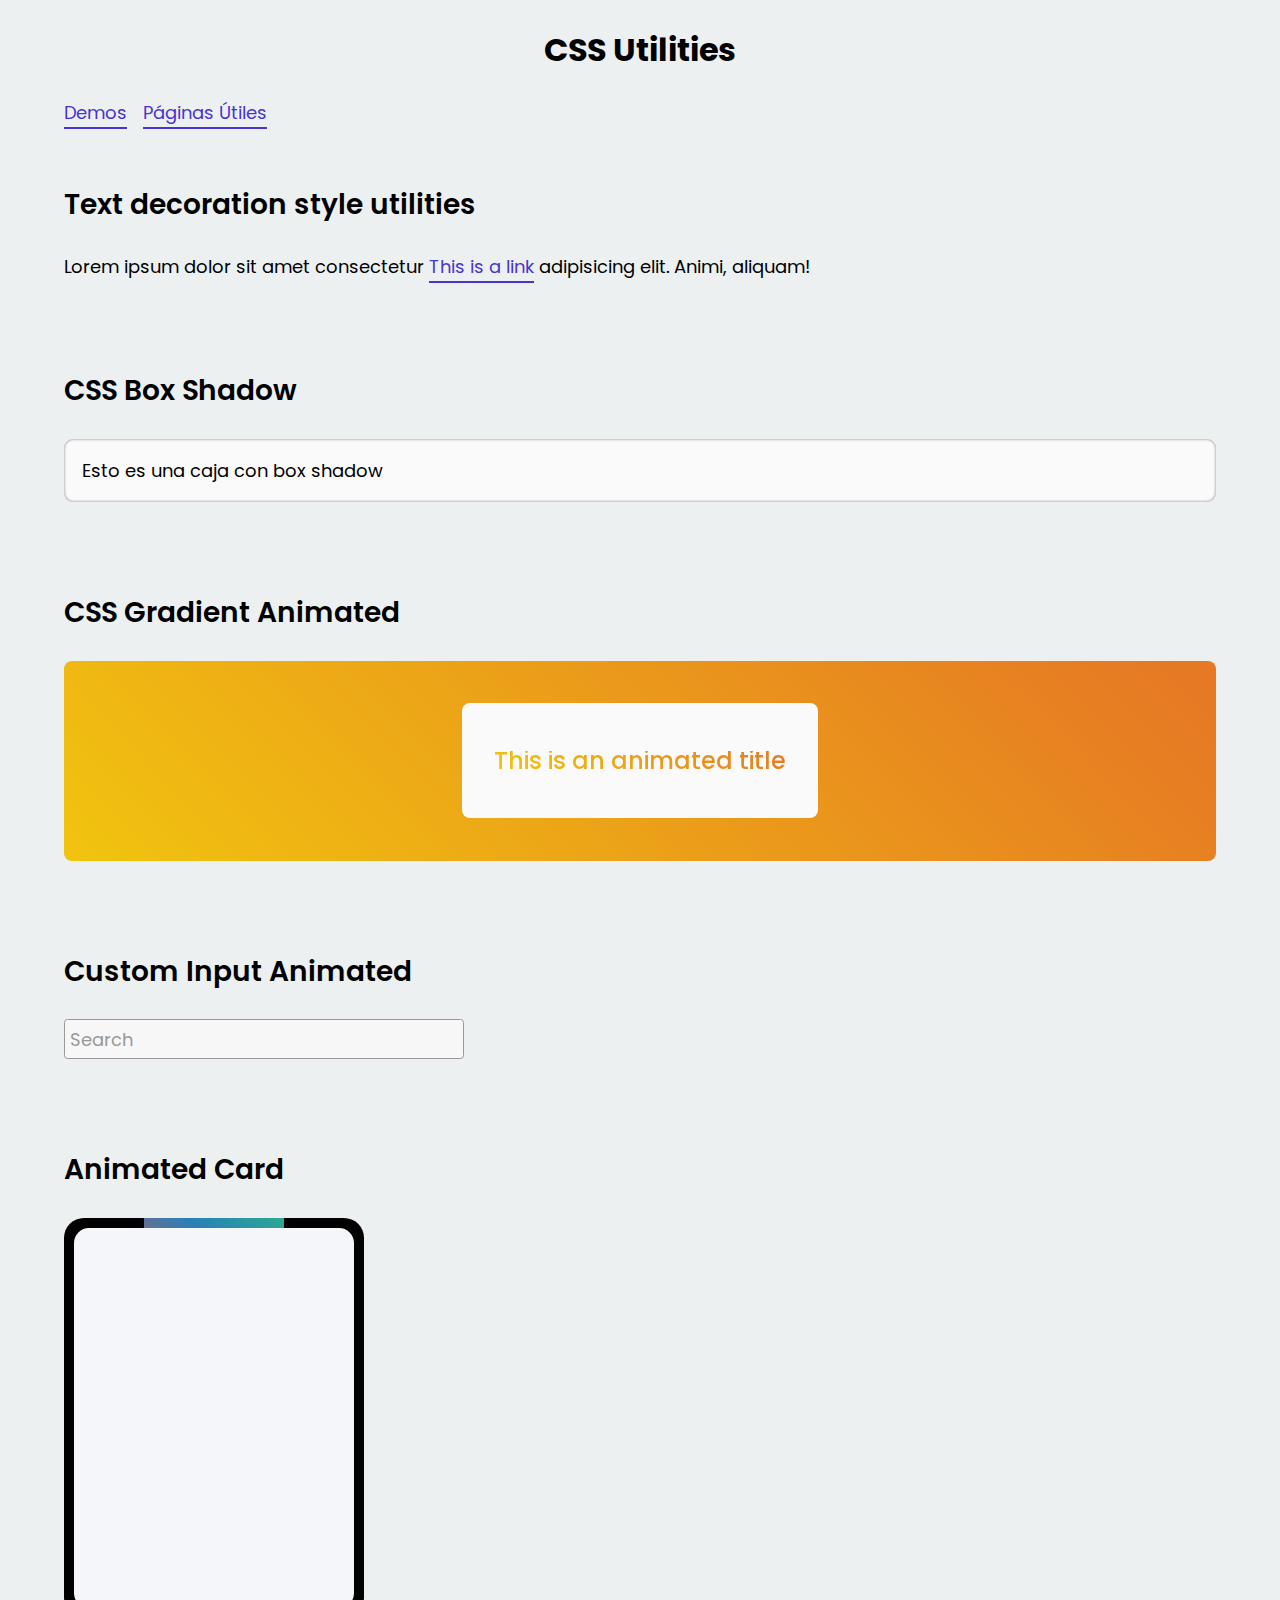
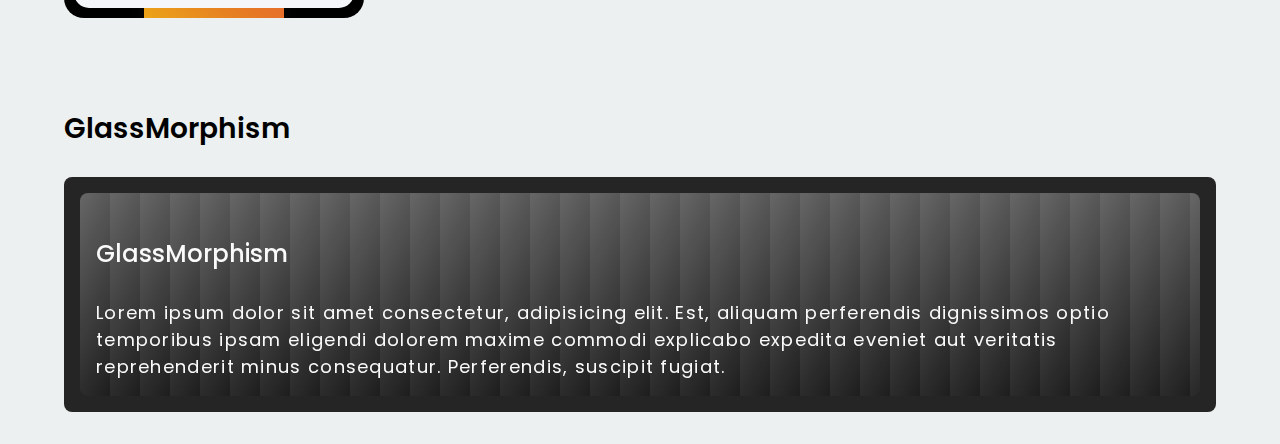
<file: index.html>
<!DOCTYPE html>
<html lang="en">
<head>
    <meta charset="UTF-8">
    <meta name="viewport" content="width=device-width, initial-scale=1.0">
    <link rel="stylesheet" href="style.css">
    <title>Utilidades CSS</title>
</head>
<body>
    <h1 class="text-center">CSS Utilities</h1>
    <nav class="contenedor">
        <a href="/Utilities_CSS">Demos</a>
        <a href="/Utilities_CSS/paginas.html">Páginas Útiles</a>
    </nav>
    <section class="contenedor">
        <h2>Text decoration style utilities</h2>
        Lorem ipsum dolor sit amet consectetur <a href="">This is a link</a> adipisicing elit. Animi, aliquam!
    </section>
    <section class="contenedor">
        <h2>CSS Box Shadow</h2>
        <div class="box shadow">
            Esto es una caja con box shadow
        </div>
    </section>
    <section class="contenedor">
        <h2>CSS Gradient Animated</h2>
        <div class="bg-gradient">
            <div class="content">
                <h3 class="bg-gradient-title">This is an animated title</h3>
            </div>
        </div>
    </section>
    <section class="contenedor">
        <h2>Custom Input Animated</h2>
        <fieldset class="field-animated">
            <input class="field-animated__input" id="search" type="text" required>
            <label class="field-animated__label" for="search">Search</label>
        </fieldset>
    </section>
    <section class="contenedor">
        <h2>Animated Card</h2>
        <div class="card-animated">

        </div>
    </section>
    <section class="contenedor">
        <h2>GlassMorphism</h2>
        <div class="container-black">
            <div class="glassmorphism">
                <h3>GlassMorphism</h3>
                <p>Lorem ipsum dolor sit amet consectetur, adipisicing elit. Est, aliquam perferendis dignissimos optio temporibus ipsam eligendi dolorem maxime commodi explicabo expedita eveniet aut veritatis reprehenderit minus consequatur. Perferendis, suscipit fugiat.</p>
            </div>
        </div>
    </section>
</body>
</html>
</file>
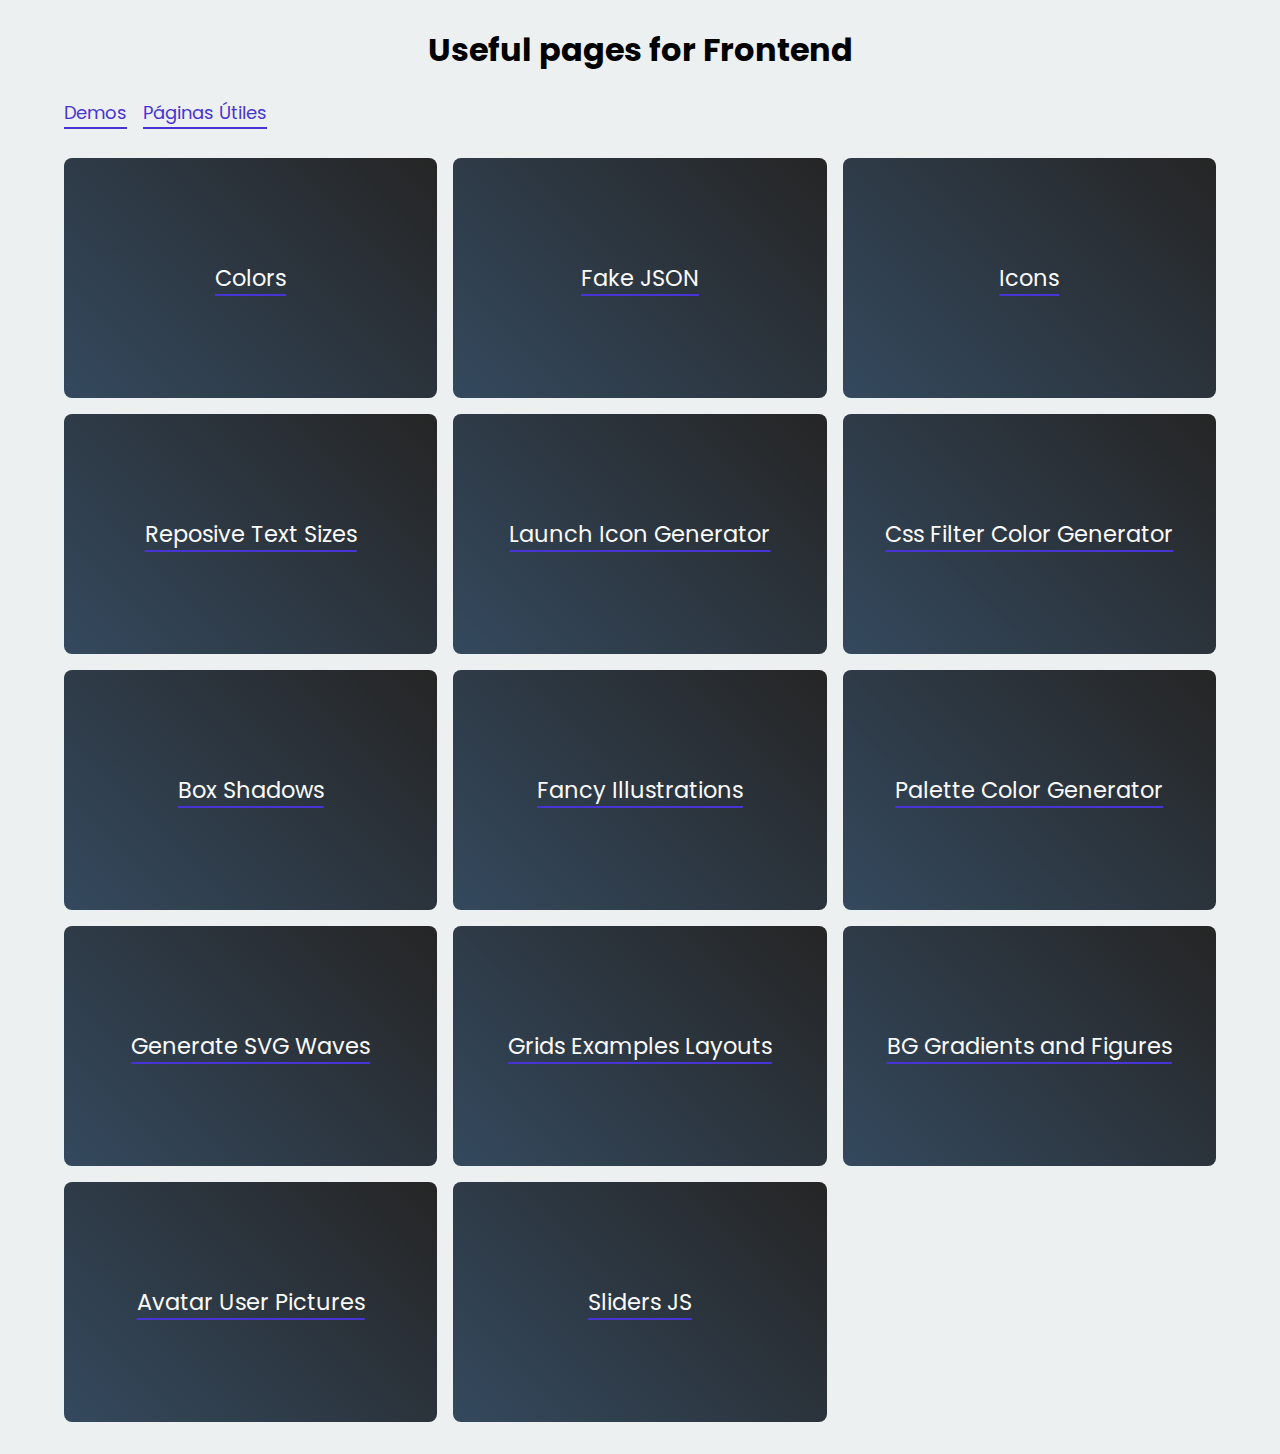
<file: paginas.html>
<!DOCTYPE html>
<html lang="en">
<head>
    <meta charset="UTF-8">
    <meta name="viewport" content="width=device-width, initial-scale=1.0">
    <link rel="stylesheet" href="style.css">
    <title>Utilidades CSS</title>
</head>
<body>
    <h1 class="text-center">Useful pages for Frontend</h1>
    <nav class="contenedor">
        <a href="/Utilities_CSS">Demos</a>
        <a href="/Utilities_CSS/paginas.html">Páginas Útiles</a>
    </nav>
    <main class="main contenedor" id="container-pages">
        <!-- Content -->
    </main>
    <script src="./js/paginas.js"></script>
</body>
</html>
</file>
<file: style.css>
@import url('https://fonts.googleapis.com/css2?family=Poppins:wght@300;400;500;600;700&display=swap');

:root{
    --fuentePrincipal: 'Poppins', sans-serif;
    --blurple: #4834d4;
    --sunflower: #F79F1F;
    --download: #0097e6;
    --wet-asphalt: #34495e;
    --darken: #252525;
    --white: #FAFAFA;
    --gradient: 45deg, 
                #f1c40f,
                #e67e22,
                #e74c3c,
                #2980b9,
                #2ecc71
    ;
    /* Font Sizes */
    --step--2: clamp(0.6076rem, 0.5686rem + 0.1954vi, 0.72rem);
    --step--1: clamp(0.7292rem, 0.6697rem + 0.2971vi, 0.9rem);
    --step-0: clamp(0.875rem, 0.788rem + 0.4348vi, 1.125rem);
    --step-1: clamp(1.05rem, 0.9261rem + 0.6196vi, 1.4063rem);
    --step-2: clamp(1.26rem, 1.0868rem + 0.8658vi, 1.7578rem);
    --step-3: clamp(1.512rem, 1.2736rem + 1.1918vi, 2.1973rem);
    --step-4: clamp(1.8144rem, 1.4902rem + 1.6212vi, 2.7466rem);
    --step-5: clamp(2.1773rem, 1.7404rem + 2.1843vi, 3.4332rem);
}

/* apply a natural box layout model to all elements, but allowing components to change */
html {
    box-sizing: border-box;
  }
  *, *:before, *:after {
    box-sizing: inherit;
}
*{
    margin: 0;
    padding: 0;
    font: inherit;
}
body{
    font-size: var(--step-0);
    font-family: var(--fuentePrincipal);
    min-height: 100vh;
    background-color: #ecf0f1;
}
img, picture, svg, video{
    display: block;
    max-width: 100%;
}
input, textarea, button, select{
    font: inherit;
}
h1, h2, h3, h4, h5{
    line-height: 1.1;
    margin-block: 2rem;
    text-wrap: balance;
}
h1{
    font-size: 32px;
    font-weight: 700;
}
h2{
    font-size: 28px;
    font-weight: 600;
}
h3{
    font-size: 24px;
    font-weight: 500;
}
section{
    padding-block: 2rem;
}
p{
    text-wrap: pretty;
    letter-spacing: 1.3px;
}
nav{
    display: flex;
    gap: 1rem;
}
/* Utilidades */
.contenedor{
    width: min(120rem, 90%);
    margin-inline: auto;
}
.grid{
    display: grid;
    gap: 1rem;
    grid-template-columns: repeat(auto-fit,minmax(min(400px, 100%), 1fr));
}
.text-center{
    text-align: center;
}
/* Links */
a{
    --transition-duration: 300ms;
    transition: color var(--transition-duration), text-decoration-color var(--transition-duration);
    text-decoration-thickness: 2px;
    text-decoration-color: var(--blurple);
    text-decoration-style: solid; /*Solid, dashed, dotted, wavy */
    text-decoration-line: underline;

    text-underline-offset: .5rem;
    color: var(--blurple);
}
a:hover, a:focus{
    color: var(--download);
    text-decoration-color: var(--download);
}
/* Box shadows */
.box{
    background-color: #FAFAFA;
    padding: 1em;
    border-radius: .5em;
}
.shadow{
    --box-color-primary: rgba(0,0,0,.5);
    --box-color-secondary: #f1c40f;
    /* box-shadow: x1 - y1 - blur-radius - spred blur - color */
    /* Spred blue: Indica a que distancia va a empezar del blur del elemento */
    box-shadow: 5px 5px 3px red;

    /* Al interior del elemento con inset */
    /* box-shadow: inset - x1 - y1 - blur-radius - spred blur - color */
    box-shadow: inset 0 0 3px var(--box-color-primary);

    /* Multiples box shadows */
    /* box-shadow: 3px 3px 5px var(--box-color-primary),
                -3px -3px 5px var(--box-color-secondary)
    ; */
}
/* Animate titles with gradient */
.bg-gradient{
    min-height: 200px;
    background-image: linear-gradient(var(--gradient));
    background-size: 400%;
    animation: bg-animate 20s linear infinite alternate;
    display: grid;
    place-items: center;
    border-radius: .5rem;
}
.bg-gradient .content{
    background-color: #FAFAFA;
    padding: 1rem 2rem;
    max-width: 90%;
    border-radius: .5rem;
}
.bg-gradient-title{
    background-image: linear-gradient(var(--gradient));
    background-size: 400%;
    background-clip: text;
    color: transparent;
    line-height: 0.8;
    animation: bg-animate 10s linear infinite alternate-reverse;
}
@keyframes bg-animate {
    from{
        background-position: left;
    }
    to{
        background-position: right;
    }
}
.field-animated{
    --active: #1e90ff;
    --normal: #999999;
    --normal-50: #f7f7f7;
    --transition: 150ms ease-in-out;
    position: relative;
    border: none;
    max-width: 400px;
    margin-top: 2rem;
}
.field-animated__input{
    border: 1px solid var(--normal);
    min-height: 40px;
    border-radius: .225rem;
    padding-inline: 1rem;
    width: 100%;
    background-color: var(--normal-50);
}
.field-animated__input:focus{
    outline: none;
    border: 1px solid var(--active);
}
.field-animated__label{
    position: absolute;
    top: 50%;
    left: 0;
    transform: translate(10%, -50%);
    color: var(--normal);
    transition: transform var(--transition), color var(--transition), opacity var(--transition);
}
.field-animated__input:focus + .field-animated__label {
    transform: translate(10%, -200%);
    color: var(--active);
}
/* Opcion que se oculte */
/* .field-animated__input:valid:not(:focus) + .field-animated__label {
    opacity: 0;
} */
/* Opcion que se quede arriba */
.field-animated__input:valid:not(:placeholder-shown) + .field-animated__label {
    transform: translate(10%, -200%);
    color: var(--active);
}
/* Animated card */
.card-animated{
    position: relative;
    width: 300px;
    height: 400px;
    display: flex;
    justify-content: center;
    align-items: center;
    background-color: rgb(0 0 0);
    overflow: hidden;
    border-radius: 20px;
}
.card-animated::before{
    content: '';
    position: absolute;
    width: 140px;
    height: 140%;
    background: linear-gradient(var(--gradient));
    box-shadow: 0 0 20px rgb(8, 8, 8);
    animation: card 5s linear infinite;
}
.card-animated::after{
    content: '';
    position: absolute;
    inset: 10px;
    background-color: #f5f6fa;
    border-radius: 15px;
}
@keyframes card {
    0%{
        transform: rotate(0deg);
    }
    100%{
        transform: rotate(360deg);
    }
}
.main{
    margin-block: 2rem;
    display: grid;
    gap: 1rem;
    grid-template-columns: repeat(auto-fit,minmax(min(20rem, 100%), 1fr));
}
.card-page{
    border-radius: 0.5rem;
    padding: 1rem;
    background: linear-gradient(45deg, var(--wet-asphalt), var(--darken));
    min-height: 15rem;
    height: auto;
    transition: transform 120ms ease-in;
}
.card-page:hover{
    box-shadow: 0 0 0.5rem .0375rem var(--download);
    transform: translateY(-5px);
}
.card-page a{
    height: 100%;
    width: 100%;
    text-align: center;
    display: grid;
    place-items: center;
    color: var(--white);
    font-size: var(--step-1);
}
.container-black{
    background-color: var(--darken);
    min-height: 200px;
    padding: 1rem;
    border-radius: .5rem;
    background-image: url('https://res.cloudinary.com/dypooembo/image/upload/v1713284188/pexels-pixabay-259191_ndois4.jpg');
    background-position: center;
    background-size: cover;
}
.glassmorphism{
    min-height: 100px;
    padding: 1rem;
    border-radius: .5rem;
    
    /* Primera forma */
    background-color: transparent;
    backdrop-filter: blur(10px);
    -webkit-backdrop-filter: blur(10px);
    /* Segunda forma */
    background-color: rgba(255,255,255,0.3);
    backdrop-filter: blur(10px);
    -webkit-backdrop-filter: blur(10px);
    /* Tercera forma */
    background-color: transparent;
    backdrop-filter: blur(10px);
    -webkit-backdrop-filter: blur(10px);
    background-image: linear-gradient(120deg, rgba(255,255,255,0.3), rgba(0,0,0,0.2));
    background-size: 30px;
}
.glassmorphism :is(h3,p){
    color: var(--white);
}
</file>
